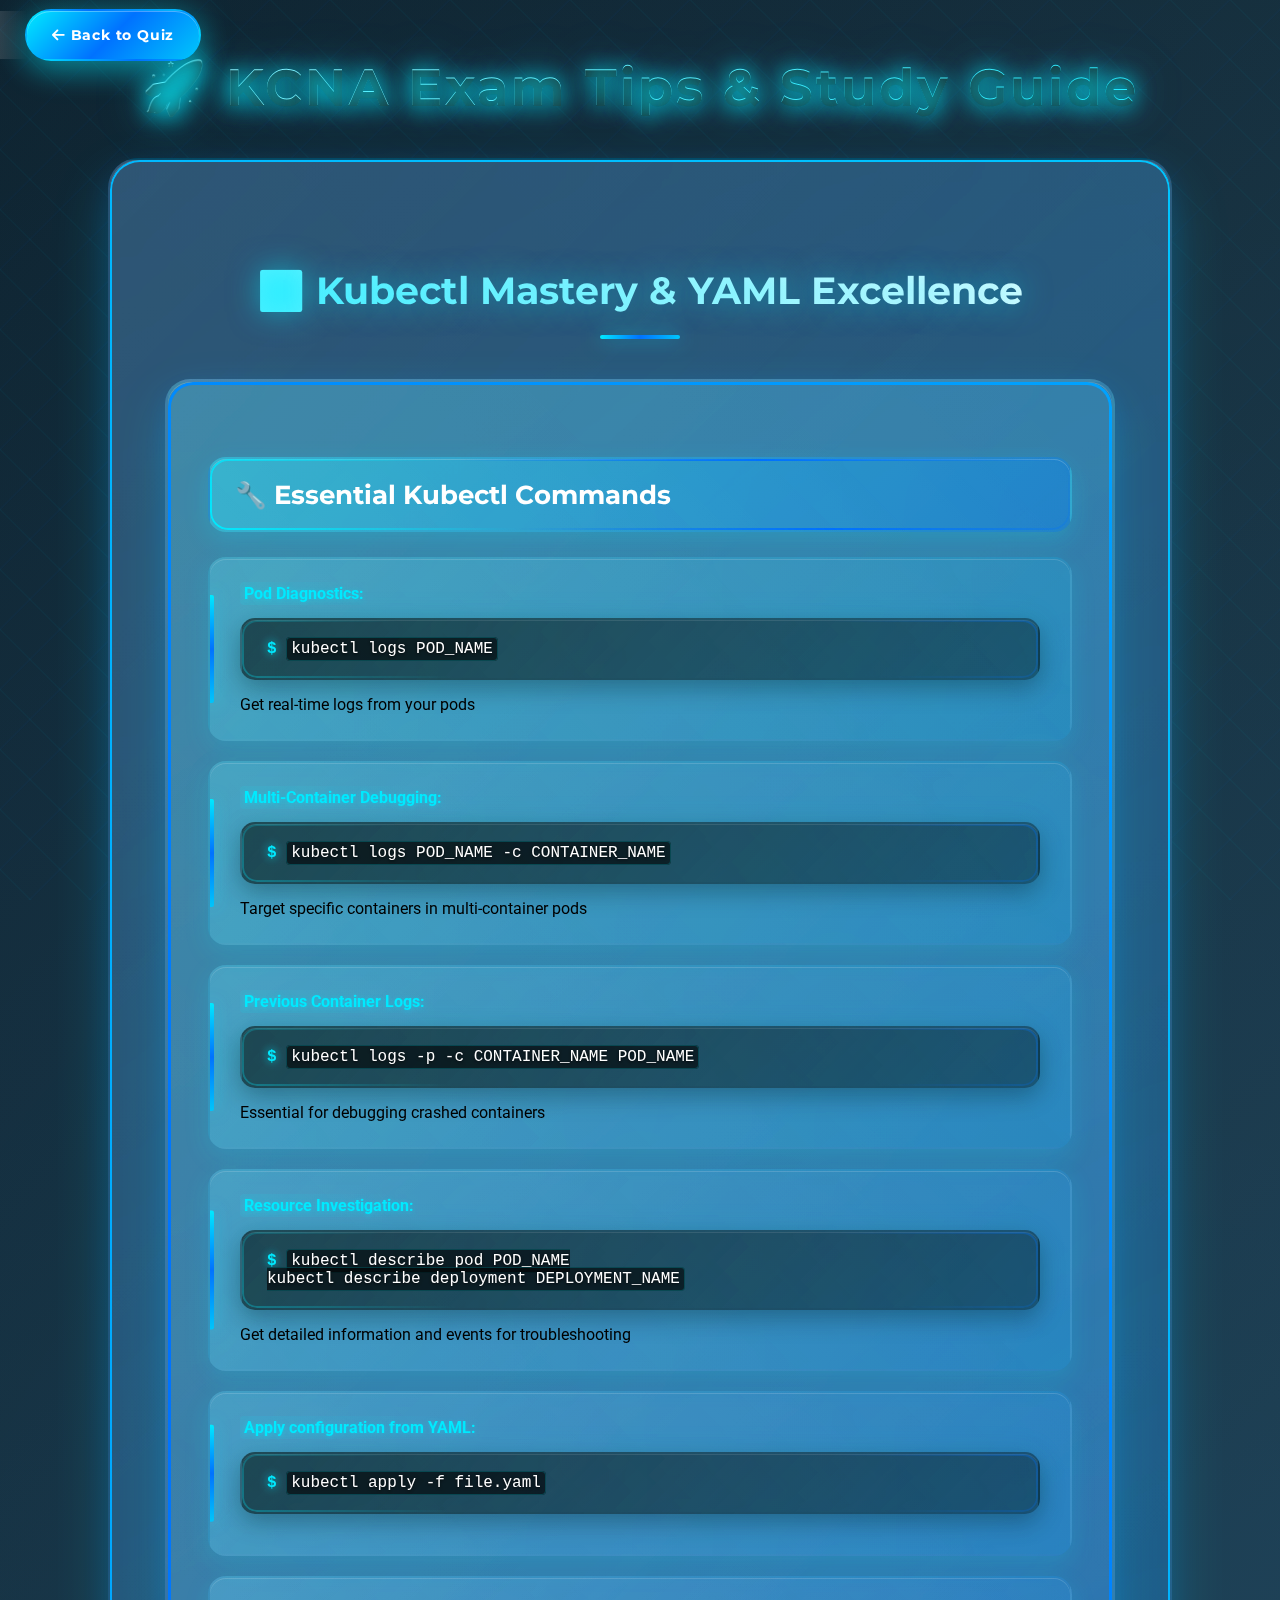
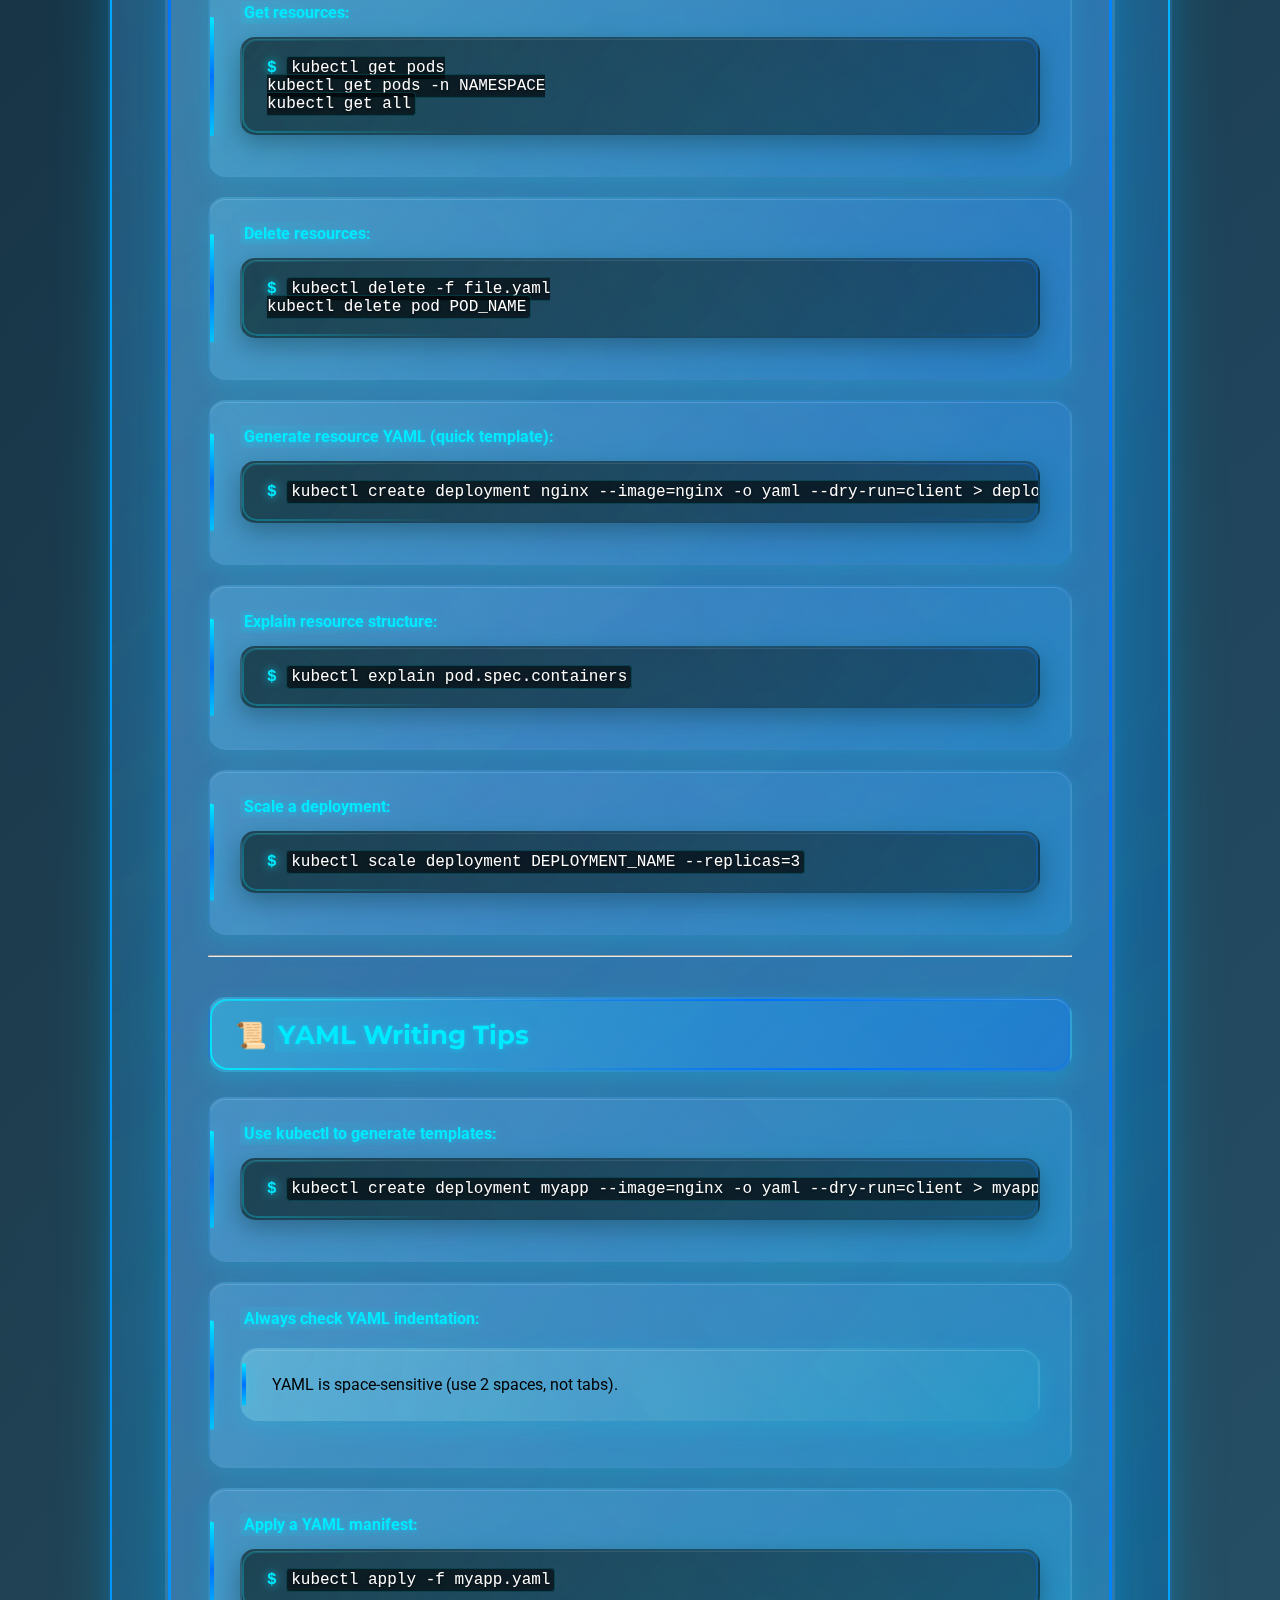
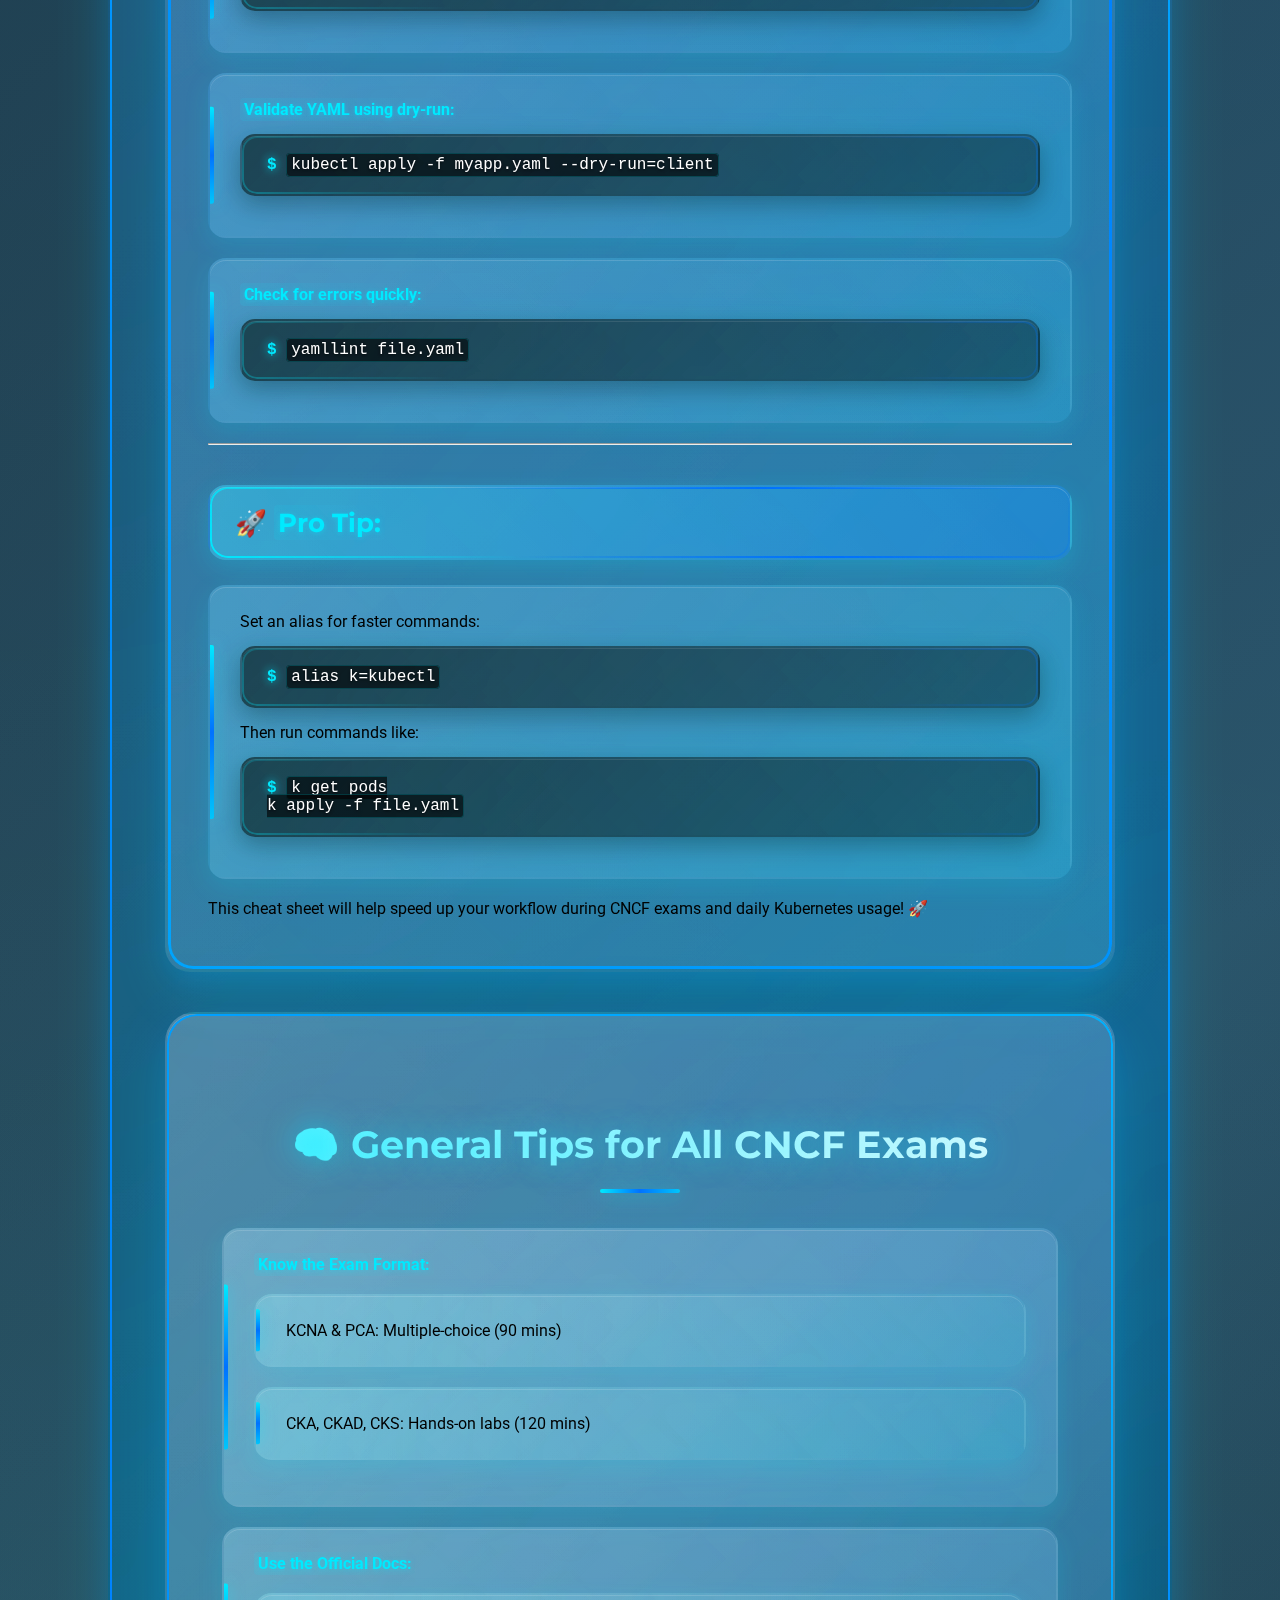
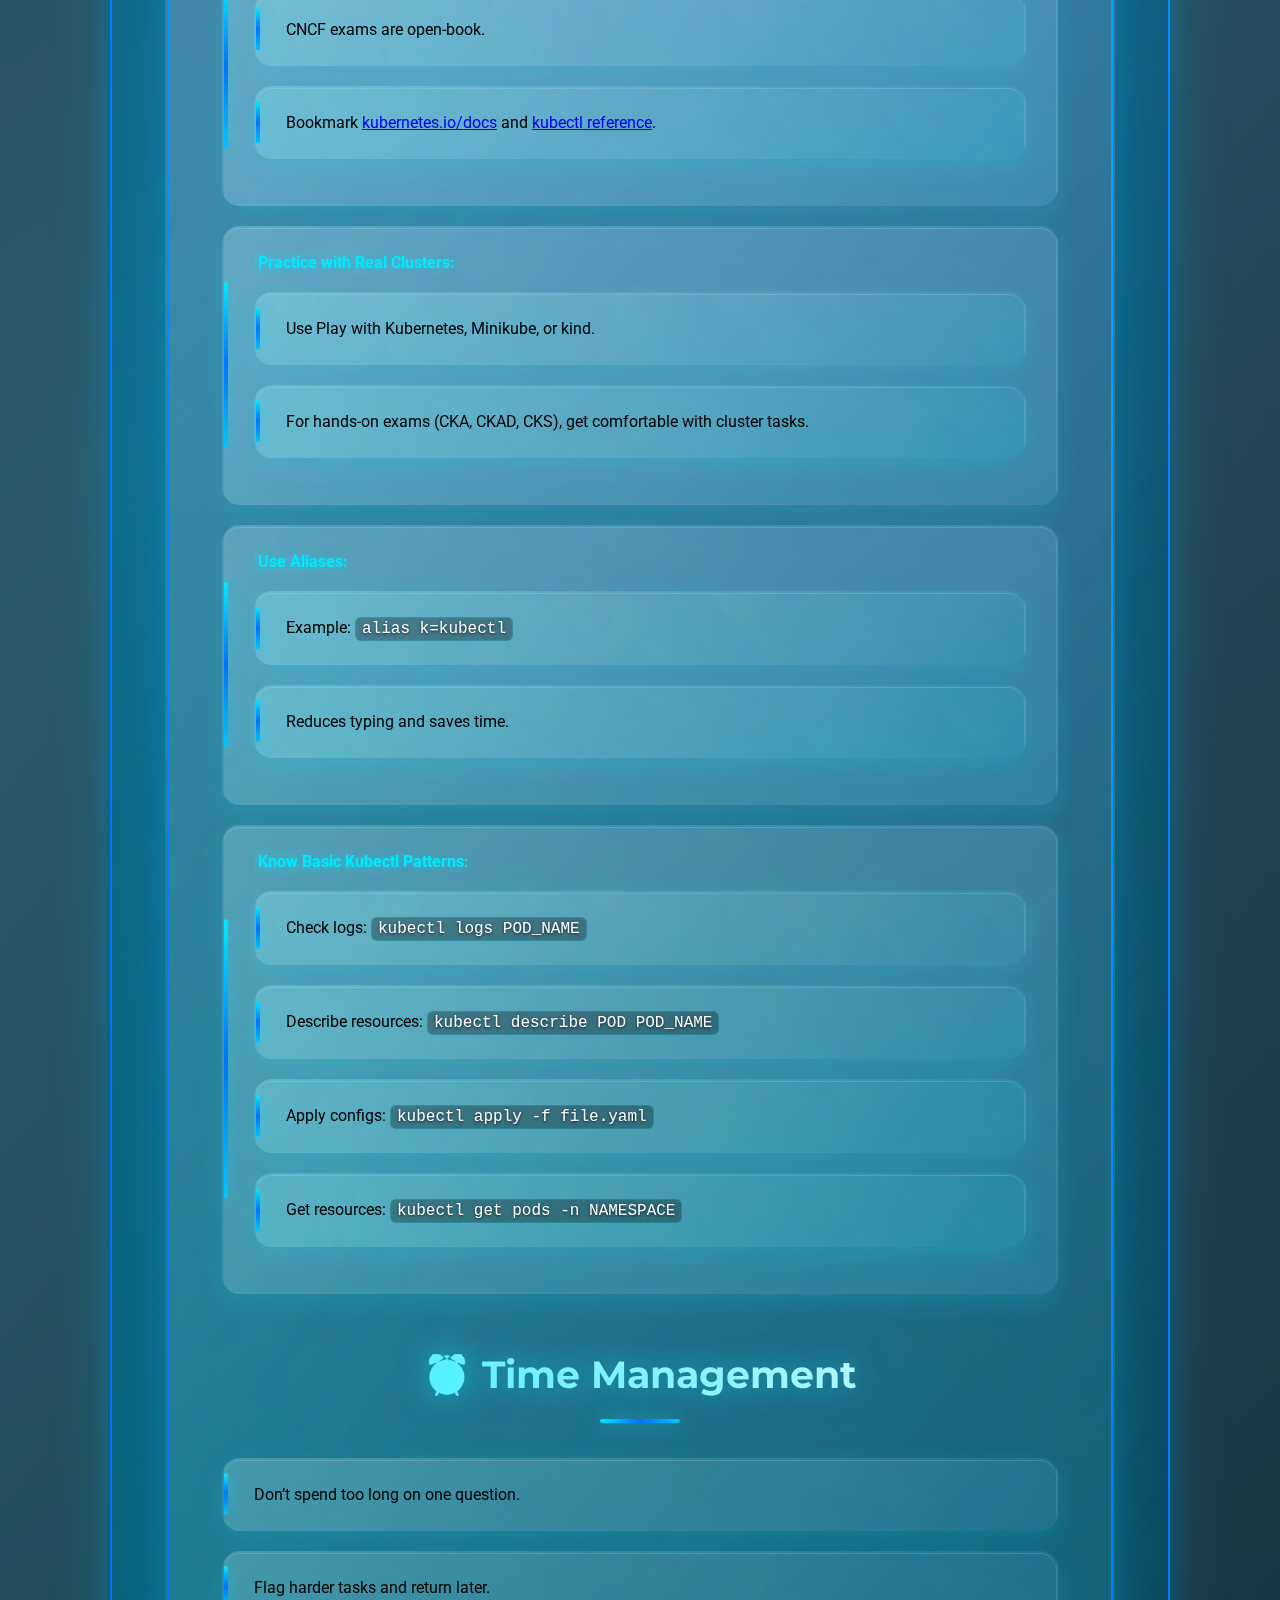
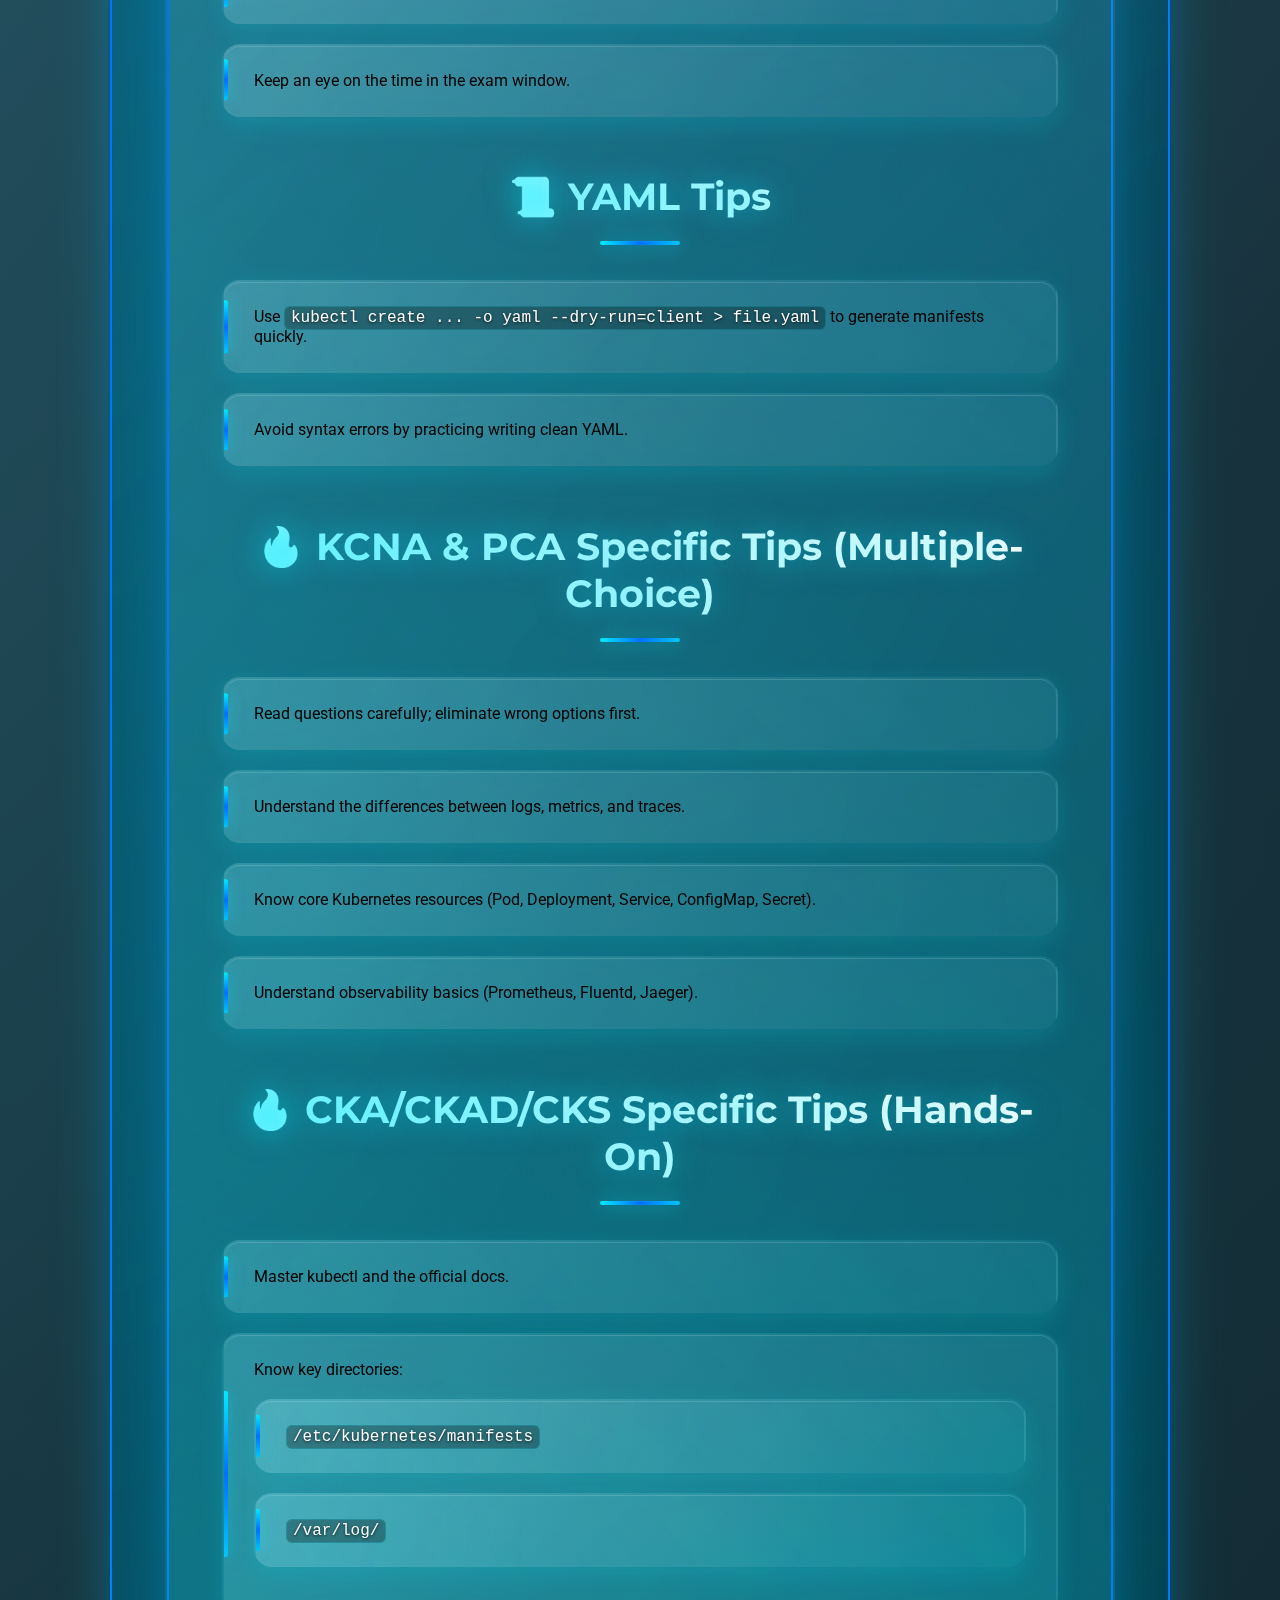
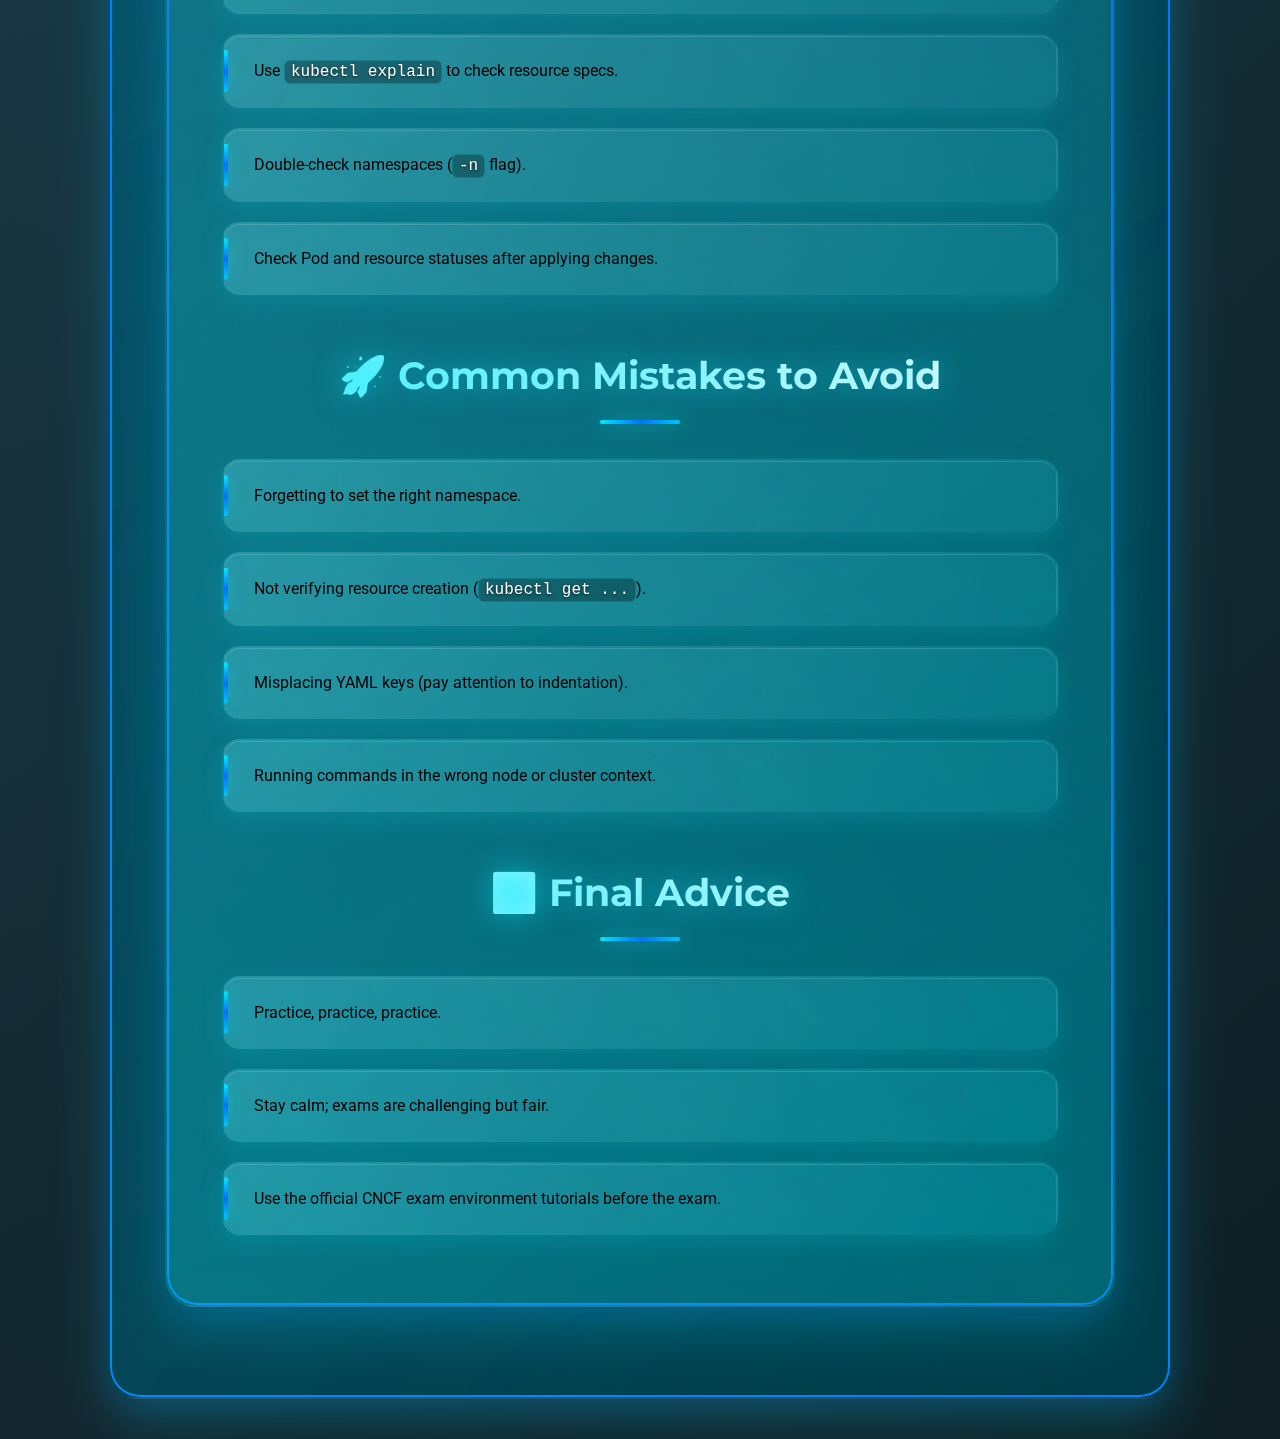
<file: tips.html>
<!DOCTYPE html>
<html lang="en">
<head>
    <meta charset="UTF-8">
    <meta name="viewport" content="width=device-width, initial-scale=1">
    <title>KCNA Exam Tips & Study Guide</title>
    <link rel="stylesheet" href="styles.css">
    <link rel="stylesheet" href="https://cdnjs.cloudflare.com/ajax/libs/font-awesome/6.4.2/css/all.min.css">
    <link href="https://fonts.googleapis.com/css2?family=Montserrat:wght@700&family=Roboto:wght@400;500&display=swap" rel="stylesheet">
    <style>
        /* Enhanced back link with modern design */
        .back-link {
            position: fixed;
            top: 25px;
            left: 25px;
            background: linear-gradient(135deg, #00eaff 0%, #0072ff 50%, #00c6fb 100%);
            color: white !important;
            padding: 15px 25px;
            border-radius: 30px;
            text-decoration: none;
            font-family: 'Montserrat', Arial, sans-serif;
            font-weight: 700;
            font-size: 0.9em;
            letter-spacing: 0.8px;
            z-index: 1000;
            transition: all 0.3s cubic-bezier(0.175, 0.885, 0.32, 1.275);
            border: 2px solid transparent;
            backdrop-filter: blur(20px) saturate(180%);
            box-shadow: 
                0 10px 30px rgba(0, 234, 255, 0.4),
                0 0 40px rgba(0, 234, 255, 0.2),
                inset 0 1px 0 rgba(255, 255, 255, 0.3);
            position: relative;
            overflow: hidden;
        }
        
        .back-link::before {
            content: '';
            position: absolute;
            top: 0;
            left: -100%;
            width: 100%;
            height: 100%;
            background: linear-gradient(90deg, transparent, rgba(255,255,255,0.4), transparent);
            transition: left 0.5s ease;
        }
        
        .back-link:hover::before {
            left: 100%;
        }
        
        .back-link:hover {
            background: linear-gradient(135deg, #0072ff 0%, #00eaff 50%, #00c6fb 100%);
            transform: translateY(-3px) scale(1.05);
            box-shadow: 
                0 15px 40px rgba(0, 234, 255, 0.5),
                0 0 60px rgba(0, 234, 255, 0.3),
                inset 0 1px 0 rgba(255, 255, 255, 0.4);
        }
        
        /* Revolutionary tips block design */
        .tips-block {
            background: 
                linear-gradient(135deg, rgba(255,255,255,0.18) 0%, rgba(255,255,255,0.05) 50%, rgba(0,234,255,0.05) 100%),
                linear-gradient(45deg, rgba(0,234,255,0.1) 0%, transparent 50%, rgba(0,114,255,0.1) 100%);
            margin: 40px auto;
            padding: 50px 55px;
            max-width: 950px;
            border-radius: 30px;
            backdrop-filter: blur(25px) saturate(200%);
            border: 2px solid transparent;
            position: relative;
            overflow: hidden;
            box-shadow: 
                0 25px 60px rgba(0, 234, 255, 0.2),
                0 10px 30px rgba(0, 114, 255, 0.15),
                inset 0 1px 0 rgba(255, 255, 255, 0.2);
        }
        
        .tips-block::before {
            content: '';
            position: absolute;
            top: 0;
            left: 0;
            right: 0;
            bottom: 0;
            border-radius: 30px;
            padding: 2px;
            background: linear-gradient(45deg, 
                #00eaff 0%, 
                #0072ff 25%, 
                #00c6fb 50%, 
                #0072ff 75%, 
                #00eaff 100%);
            background-size: 400% 400%;
            animation: borderShimmer 6s ease-in-out infinite;
            mask: linear-gradient(#fff 0 0) content-box, linear-gradient(#fff 0 0);
            mask-composite: exclude;
            z-index: -1;
        }
        
        @keyframes borderShimmer {
            0%, 100% { background-position: 0% 50%; }
            50% { background-position: 100% 50%; }
        }
        
        /* Stunning header design */
        .tips-block h2 {
            color: #fff;
            font-family: 'Montserrat', Arial, sans-serif;
            font-size: 2.4em;
            margin-bottom: 35px;
            text-align: center;
            background: linear-gradient(45deg, #00eaff, #ffffff, #0072ff, #00c6fb);
            background-size: 400% 400%;
            background-clip: text;
            -webkit-background-clip: text;
            -webkit-text-fill-color: transparent;
            animation: textShimmer 4s ease-in-out infinite;
            text-shadow: 0 0 30px rgba(0, 234, 255, 0.5);
            position: relative;
            padding: 25px 0;
        }
        
        .tips-block h2::after {
            content: '';
            position: absolute;
            bottom: 0;
            left: 50%;
            transform: translateX(-50%);
            width: 80px;
            height: 4px;
            background: linear-gradient(90deg, #00eaff, #0072ff, #00c6fb);
            border-radius: 2px;
            box-shadow: 0 0 20px rgba(0, 234, 255, 0.6);
        }
        
        @keyframes textShimmer {
            0%, 100% { background-position: 0% 50%; }
            50% { background-position: 100% 50%; }
        }
        
        /* Elegant subheader styling */
        .tips-block h3 {
            color: #fff;
            font-family: 'Montserrat', Arial, sans-serif;
            font-size: 1.6em;
            margin: 40px 0 25px 0;
            padding: 20px 25px;
            background: 
                linear-gradient(135deg, rgba(0, 234, 255, 0.25) 0%, rgba(0, 114, 255, 0.25) 100%),
                linear-gradient(45deg, rgba(255, 255, 255, 0.1) 0%, transparent 100%);
            border-radius: 18px;
            border: 2px solid transparent;
            position: relative;
            backdrop-filter: blur(15px);
            box-shadow: 
                0 8px 25px rgba(0, 234, 255, 0.2),
                inset 0 1px 0 rgba(255, 255, 255, 0.2);
            overflow: hidden;
        }
        
        .tips-block h3::before {
            content: '';
            position: absolute;
            top: 0;
            left: 0;
            right: 0;
            bottom: 0;
            border-radius: 18px;
            padding: 2px;
            background: linear-gradient(45deg, #00eaff, transparent, #0072ff, transparent);
            mask: linear-gradient(#fff 0 0) content-box, linear-gradient(#fff 0 0);
            mask-composite: exclude;
            z-index: -1;
        }
        
        .tips-block ul {
            margin: 20px 0;
            padding-left: 0;
        }
        
        /* Revolutionary list item design */
        .tips-block li {
            background: 
                linear-gradient(135deg, rgba(255, 255, 255, 0.1) 0%, rgba(255, 255, 255, 0.05) 50%, rgba(0, 234, 255, 0.05) 100%),
                linear-gradient(45deg, rgba(0, 234, 255, 0.08) 0%, transparent 100%);
            margin: 20px 0;
            padding: 25px 30px;
            border-radius: 18px;
            border: 2px solid transparent;
            transition: all 0.3s cubic-bezier(0.175, 0.885, 0.32, 1.275);
            list-style: none;
            position: relative;
            backdrop-filter: blur(15px);
            box-shadow: 
                0 8px 25px rgba(0, 234, 255, 0.15),
                inset 0 1px 0 rgba(255, 255, 255, 0.15);
            overflow: hidden;
            cursor: pointer;
        }
        
        .tips-block li::before {
            content: '';
            position: absolute;
            top: 0;
            left: 0;
            right: 0;
            bottom: 0;
            border-radius: 18px;
            padding: 2px;
            background: linear-gradient(45deg, 
                transparent 0%, 
                rgba(0, 234, 255, 0.3) 25%, 
                transparent 50%, 
                rgba(0, 114, 255, 0.3) 75%, 
                transparent 100%);
            mask: linear-gradient(#fff 0 0) content-box, linear-gradient(#fff 0 0);
            mask-composite: exclude;
            z-index: -1;
            opacity: 0;
            transition: opacity 0.3s ease;
        }
        
        .tips-block li::after {
            content: '';
            position: absolute;
            left: 0;
            top: 50%;
            transform: translateY(-50%);
            width: 4px;
            height: 60%;
            background: linear-gradient(180deg, #00eaff, #0072ff, #00c6fb);
            border-radius: 0 2px 2px 0;
            box-shadow: 0 0 15px rgba(0, 234, 255, 0.5);
        }
        
        .tips-block li:hover {
            background: 
                linear-gradient(135deg, rgba(0, 234, 255, 0.2) 0%, rgba(0, 114, 255, 0.2) 50%, rgba(0, 198, 251, 0.2) 100%),
                linear-gradient(45deg, rgba(255, 255, 255, 0.15) 0%, transparent 100%);
            transform: translateX(8px) translateY(-2px);
            box-shadow: 
                0 15px 40px rgba(0, 234, 255, 0.25),
                0 5px 15px rgba(0, 114, 255, 0.2),
                inset 0 1px 0 rgba(255, 255, 255, 0.2);
        }
        
        .tips-block li:hover::before {
            opacity: 1;
        }
        
        /* Futuristic code block design */
        pre {
            background: 
                linear-gradient(135deg, rgba(0, 0, 0, 0.6) 0%, rgba(0, 0, 0, 0.4) 100%),
                linear-gradient(45deg, rgba(0, 234, 255, 0.1) 0%, transparent 100%);
            padding: 20px 25px;
            border-radius: 15px;
            margin: 15px 0;
            border: 2px solid transparent;
            overflow-x: auto;
            font-family: 'Courier New', monospace;
            position: relative;
            backdrop-filter: blur(10px);
            box-shadow: 
                0 8px 25px rgba(0, 0, 0, 0.3),
                0 0 30px rgba(0, 234, 255, 0.1),
                inset 0 1px 0 rgba(255, 255, 255, 0.1);
        }
        
        pre::before {
            content: '$ ';
            color: #00eaff;
            font-weight: bold;
            text-shadow: 0 0 10px rgba(0, 234, 255, 0.8);
        }
        
        pre::after {
            content: '';
            position: absolute;
            top: 0;
            left: 0;
            right: 0;
            bottom: 0;
            border-radius: 15px;
            padding: 2px;
            background: linear-gradient(45deg, 
                rgba(0, 234, 255, 0.3) 0%, 
                transparent 25%, 
                transparent 75%, 
                rgba(0, 114, 255, 0.3) 100%);
            mask: linear-gradient(#fff 0 0) content-box, linear-gradient(#fff 0 0);
            mask-composite: exclude;
            z-index: -1;
        }
        
        code {
            color: #fff;
            font-family: 'Courier New', monospace;
            text-shadow: 0 1px 3px rgba(0, 0, 0, 0.7);
            background: rgba(0, 0, 0, 0.3);
            padding: 2px 6px;
            border-radius: 6px;
            border: 1px solid rgba(0, 234, 255, 0.2);
        }
        
        /* Enhanced strong text */
        strong {
            color: #00eaff;
            text-shadow: 0 1px 5px rgba(0, 234, 255, 0.4);
            font-weight: 700;
            background: linear-gradient(45deg, rgba(0, 234, 255, 0.1), transparent);
            padding: 2px 4px;
            border-radius: 4px;
        }
        
        /* Spectacular tip category design */
        .tip-category {
            background: 
                linear-gradient(135deg, rgba(0, 234, 255, 0.15) 0%, rgba(0, 114, 255, 0.15) 50%, rgba(0, 198, 251, 0.15) 100%),
                linear-gradient(45deg, rgba(255, 255, 255, 0.08) 0%, transparent 100%);
            border-radius: 25px;
            padding: 35px 40px;
            margin: 40px 0;
            border: 3px solid transparent;
            position: relative;
            backdrop-filter: blur(20px) saturate(180%);
            box-shadow: 
                0 20px 50px rgba(0, 234, 255, 0.2),
                0 8px 25px rgba(0, 114, 255, 0.15),
                inset 0 1px 0 rgba(255, 255, 255, 0.2);
            overflow: hidden;
        }
        
        .tip-category::before {
            content: '';
            position: absolute;
            top: 0;
            left: 0;
            right: 0;
            bottom: 0;
            border-radius: 25px;
            padding: 3px;
            background: linear-gradient(45deg, 
                #00eaff 0%, 
                #0072ff 25%, 
                #00c6fb 50%, 
                #0072ff 75%, 
                #00eaff 100%);
            background-size: 400% 400%;
            animation: categoryBorderFlow 8s ease-in-out infinite;
            mask: linear-gradient(#fff 0 0) content-box, linear-gradient(#fff 0 0);
            mask-composite: exclude;
            z-index: -1;
        }
        
        @keyframes categoryBorderFlow {
            0%, 100% { background-position: 0% 50%; }
            25% { background-position: 100% 50%; }
            50% { background-position: 100% 100%; }
            75% { background-position: 0% 100%; }
        }
        
        /* Magnificent pro tip design */
        .pro-tip {
            background: 
                linear-gradient(135deg, rgba(255, 215, 0, 0.25) 0%, rgba(255, 165, 0, 0.25) 50%, rgba(255, 140, 0, 0.25) 100%),
                linear-gradient(45deg, rgba(255, 255, 255, 0.1) 0%, transparent 100%);
            border: 3px solid transparent;
            border-radius: 20px;
            padding: 30px;
            margin: 30px 0;
            position: relative;
            backdrop-filter: blur(20px) saturate(180%);
            box-shadow: 
                0 20px 50px rgba(255, 215, 0, 0.2),
                0 8px 25px rgba(255, 165, 0, 0.15),
                inset 0 1px 0 rgba(255, 255, 255, 0.2);
            overflow: hidden;
        }
        
        .pro-tip::before {
            content: '⭐ PRO TIP';
            position: absolute;
            top: -15px;
            left: 30px;
            background: linear-gradient(135deg, #FFD700 0%, #FFA500 50%, #FF8C00 100%);
            color: #000;
            padding: 8px 20px;
            border-radius: 20px;
            font-weight: 800;
            font-size: 0.85em;
            letter-spacing: 1.2px;
            box-shadow: 
                0 8px 25px rgba(255, 215, 0, 0.4),
                inset 0 1px 0 rgba(255, 255, 255, 0.3);
            border: 2px solid rgba(255, 255, 255, 0.2);
        }
        
        .pro-tip::after {
            content: '';
            position: absolute;
            top: 0;
            left: 0;
            right: 0;
            bottom: 0;
            border-radius: 20px;
            padding: 3px;
            background: linear-gradient(45deg, 
                #FFD700 0%, 
                #FFA500 25%, 
                #FF8C00 50%, 
                #FFA500 75%, 
                #FFD700 100%);
            background-size: 400% 400%;
            animation: proTipGlow 6s ease-in-out infinite;
            mask: linear-gradient(#fff 0 0) content-box, linear-gradient(#fff 0 0);
            mask-composite: exclude;
            z-index: -1;
        }
        
        @keyframes proTipGlow {
            0%, 100% { background-position: 0% 50%; }
            50% { background-position: 100% 50%; }
        }
        
        /* Tips page specific overrides for reduced animations */
        body {
            animation: none !important;
        }
        
        /* Reduce motion for better readability */
        @media (prefers-reduced-motion: reduce) {
            *, *::before, *::after {
                animation-duration: 0.01ms !important;
                animation-iteration-count: 1 !important;
                transition-duration: 0.01ms !important;
            }
        }
        
        /* Improved focus states for accessibility */
        .back-link:focus {
            outline: 2px solid #00eaff;
            outline-offset: 2px;
        }
        
        .tips-block li:focus-within {
            background: rgba(0, 234, 255, 0.1);
        }
        
        /* Better contrast for code blocks */
        pre code {
            background: rgba(0, 0, 0, 0.6);
            padding: 2px 4px;
            border-radius: 4px;
        }
        
        /* Enhanced responsive design */
        @media (max-width: 768px) {
            .tips-block {
                margin: 100px 15px 30px 15px;
                padding: 30px 25px;
                border-radius: 20px;
            }
            
            .back-link {
                top: 15px;
                left: 15px;
                padding: 12px 18px;
                font-size: 0.8em;
                border-radius: 25px;
            }
            
            h1 {
                font-size: 2.2em;
                margin-top: 80px;
                letter-spacing: 1px;
            }
            
            .tips-block h2 {
                font-size: 2em;
                margin-bottom: 25px;
            }
            
            .tips-block h3 {
                font-size: 1.4em;
                padding: 18px 20px;
                margin: 30px 0 20px 0;
            }
            
            .tips-block li {
                padding: 20px 25px;
                margin: 15px 0;
            }
            
            .tip-category {
                padding: 25px 20px;
                margin: 30px 0;
                border-radius: 20px;
            }
            
            .pro-tip {
                padding: 25px 20px;
                margin: 25px 0;
                border-radius: 15px;
            }
            
            pre {
                padding: 15px 18px;
                border-radius: 12px;
            }
        }
        
        @media (max-width: 480px) {
            .tips-block {
                margin: 90px 10px 20px 10px;
                padding: 25px 20px;
            }
            
            .tips-block h2 {
                font-size: 1.8em;
            }
            
            .tips-block h3 {
                font-size: 1.2em;
                padding: 15px 18px;
            }
            
            .tips-block li {
                padding: 18px 20px;
            }
        }
    </style>
</head>
<body>
    <a class="back-link" href="index.html">
        <i class="fas fa-arrow-left"></i> Back to Quiz
    </a>
    
    <h1>🚀 KCNA Exam Tips & Study Guide</h1>
<div class="tips-block">
    <h2>✅ Kubectl Mastery & YAML Excellence</h2>

    <div class="tip-category">
        <h3>🔧 Essential Kubectl Commands</h3>
        <ul>
            <li><strong>Pod Diagnostics:</strong>
                <pre><code>kubectl logs POD_NAME</code></pre>
                Get real-time logs from your pods
            </li>
            <li><strong>Multi-Container Debugging:</strong>
                <pre><code>kubectl logs POD_NAME -c CONTAINER_NAME</code></pre>
                Target specific containers in multi-container pods
            </li>
            <li><strong>Previous Container Logs:</strong>
                <pre><code>kubectl logs -p -c CONTAINER_NAME POD_NAME</code></pre>
                Essential for debugging crashed containers
            </li>
            <li><strong>Resource Investigation:</strong>
                <pre><code>kubectl describe pod POD_NAME
kubectl describe deployment DEPLOYMENT_NAME</code></pre>
                Get detailed information and events for troubleshooting
            </li>
        </li>
        <li><strong>Apply configuration from YAML:</strong>
            <pre><code>kubectl apply -f file.yaml</code></pre>
        </li>
        <li><strong>Get resources:</strong>
            <pre><code>kubectl get pods
kubectl get pods -n NAMESPACE
kubectl get all</code></pre>
        </li>
        <li><strong>Delete resources:</strong>
            <pre><code>kubectl delete -f file.yaml
kubectl delete pod POD_NAME</code></pre>
        </li>
        <li><strong>Generate resource YAML (quick template):</strong>
            <pre><code>kubectl create deployment nginx --image=nginx -o yaml --dry-run=client &gt; deployment.yaml</code></pre>
        </li>
        <li><strong>Explain resource structure:</strong>
            <pre><code>kubectl explain pod.spec.containers</code></pre>
        </li>
        <li><strong>Scale a deployment:</strong>
            <pre><code>kubectl scale deployment DEPLOYMENT_NAME --replicas=3</code></pre>
        </li>
    </ul>
    <hr>
    <h3>📜 <strong>YAML Writing Tips</strong></h3>
    <ul>
        <li><strong>Use kubectl to generate templates:</strong>
            <pre><code>kubectl create deployment myapp --image=nginx -o yaml --dry-run=client &gt; myapp.yaml</code></pre>
        </li>
        <li><strong>Always check YAML indentation:</strong>
            <ul>
                <li>YAML is space-sensitive (use 2 spaces, not tabs).</li>
            </ul>
        </li>
        <li><strong>Apply a YAML manifest:</strong>
            <pre><code>kubectl apply -f myapp.yaml</code></pre>
        </li>
        <li><strong>Validate YAML using dry-run:</strong>
            <pre><code>kubectl apply -f myapp.yaml --dry-run=client</code></pre>
        </li>
        <li><strong>Check for errors quickly:</strong>
            <pre><code>yamllint file.yaml</code></pre>
        </li>
    </ul>
    <hr>
    <h3>🚀 <strong>Pro Tip:</strong></h3>
    <ul>
        <li>Set an alias for faster commands:
            <pre><code>alias k=kubectl</code></pre>
            Then run commands like:
            <pre><code>k get pods
k apply -f file.yaml</code></pre>
        </li>
    </ul>
    <p>This cheat sheet will help speed up your workflow during CNCF exams and daily Kubernetes usage! 🚀</p>
</div>
    <div class="tips-block">
        <h2>🧠 General Tips for All CNCF Exams</h2>
        <ul>
            <li><strong>Know the Exam Format:</strong>
                <ul>
                    <li>KCNA & PCA: Multiple-choice (90 mins)</li>
                    <li>CKA, CKAD, CKS: Hands-on labs (120 mins)</li>
                </ul>
            </li>
            <li><strong>Use the Official Docs:</strong>
                <ul>
                    <li>CNCF exams are open-book.</li>
                    <li>Bookmark <a href="https://kubernetes.io/docs" target="_blank">kubernetes.io/docs</a> and <a href="https://kubernetes.io/docs/reference/kubectl/" target="_blank">kubectl reference</a>.</li>
                </ul>
            </li>
            <li><strong>Practice with Real Clusters:</strong>
                <ul>
                    <li>Use Play with Kubernetes, Minikube, or kind.</li>
                    <li>For hands-on exams (CKA, CKAD, CKS), get comfortable with cluster tasks.</li>
                </ul>
            </li>
            <li><strong>Use Aliases:</strong>
                <ul>
                    <li>Example: <code>alias k=kubectl</code></li>
                    <li>Reduces typing and saves time.</li>
                </ul>
            </li>
            <li><strong>Know Basic Kubectl Patterns:</strong>
                <ul>
                    <li>Check logs: <code>kubectl logs POD_NAME</code></li>
                    <li>Describe resources: <code>kubectl describe POD POD_NAME</code></li>
                    <li>Apply configs: <code>kubectl apply -f file.yaml</code></li>
                    <li>Get resources: <code>kubectl get pods -n NAMESPACE</code></li>
                </ul>
            </li>
        </ul>
        <h2>⏰ Time Management</h2>
        <ul>
            <li>Don’t spend too long on one question.</li>
            <li>Flag harder tasks and return later.</li>
            <li>Keep an eye on the time in the exam window.</li>
        </ul>
        <h2>📜 YAML Tips</h2>
        <ul>
            <li>Use <code>kubectl create ... -o yaml --dry-run=client > file.yaml</code> to generate manifests quickly.</li>
            <li>Avoid syntax errors by practicing writing clean YAML.</li>
        </ul>
        <h2>🔥 KCNA & PCA Specific Tips (Multiple-Choice)</h2>
        <ul>
            <li>Read questions carefully; eliminate wrong options first.</li>
            <li>Understand the differences between logs, metrics, and traces.</li>
            <li>Know core Kubernetes resources (Pod, Deployment, Service, ConfigMap, Secret).</li>
            <li>Understand observability basics (Prometheus, Fluentd, Jaeger).</li>
        </ul>
        <h2>🔥 CKA/CKAD/CKS Specific Tips (Hands-On)</h2>
        <ul>
            <li>Master kubectl and the official docs.</li>
            <li>Know key directories:
                <ul>
                    <li><code>/etc/kubernetes/manifests</code></li>
                    <li><code>/var/log/</code></li>
                </ul>
            </li>
            <li>Use <code>kubectl explain</code> to check resource specs.</li>
            <li>Double-check namespaces (<code>-n</code> flag).</li>
            <li>Check Pod and resource statuses after applying changes.</li>
        </ul>
        <h2>🚀 Common Mistakes to Avoid</h2>
        <ul>
            <li>Forgetting to set the right namespace.</li>
            <li>Not verifying resource creation (<code>kubectl get ...</code>).</li>
            <li>Misplacing YAML keys (pay attention to indentation).</li>
            <li>Running commands in the wrong node or cluster context.</li>
        </ul>
        <h2>✅ Final Advice</h2>
        <ul>
            <li>Practice, practice, practice.</li>
            <li>Stay calm; exams are challenging but fair.</li>
            <li>Use the official CNCF exam environment tutorials before the exam.</li>
        </ul>
    </div>
    
    <script>
// Enhanced interactive tooltip system
function addTooltips() {
    const commands = document.querySelectorAll('pre code');
    commands.forEach(code => {
        code.style.cursor = 'pointer';
        code.title = 'Click to copy command';
        
        code.addEventListener('click', function() {
            navigator.clipboard.writeText(this.textContent.replace('$ ', '')).then(() => {
                // Enhanced notification with modern styling
                const notification = document.createElement('div');
                notification.innerHTML = '✅ Command copied! <span style="opacity: 0.8;">📋</span>';
                notification.style.cssText = `
                    position: fixed;
                    top: 30px;
                    right: 30px;
                    background: linear-gradient(135deg, rgba(0, 234, 255, 0.95) 0%, rgba(0, 114, 255, 0.95) 100%);
                    color: white;
                    padding: 15px 25px;
                    border-radius: 15px;
                    z-index: 10000;
                    font-weight: 600;
                    font-family: 'Montserrat', Arial, sans-serif;
                    font-size: 0.9em;
                    letter-spacing: 0.5px;
                    backdrop-filter: blur(15px);
                    box-shadow: 
                        0 10px 30px rgba(0, 234, 255, 0.4),
                        inset 0 1px 0 rgba(255, 255, 255, 0.3);
                    border: 2px solid rgba(255, 255, 255, 0.2);
                    transform: translateY(-20px);
                    opacity: 0;
                    transition: all 0.3s cubic-bezier(0.175, 0.885, 0.32, 1.275);
                `;
                document.body.appendChild(notification);
                
                // Animate in
                setTimeout(() => {
                    notification.style.transform = 'translateY(0)';
                    notification.style.opacity = '1';
                }, 10);
                
                // Animate out and remove
                setTimeout(() => {
                    notification.style.transform = 'translateY(-20px)';
                    notification.style.opacity = '0';
                    setTimeout(() => notification.remove(), 300);
                }, 2200);
            });
        });
    });
}

// Enhanced section highlighting with modern effects
function addSectionHighlighting() {
    const sections = document.querySelectorAll('.tip-category');
    
    const observer = new IntersectionObserver((entries) => {
        entries.forEach(entry => {
            if (entry.isIntersecting) {
                entry.target.style.transform = 'scale(1.02)';
                entry.target.style.filter = 'brightness(1.1)';
                entry.target.querySelector('::before')?.style?.setProperty('animation-play-state', 'running');
            } else {
                entry.target.style.transform = 'scale(1)';
                entry.target.style.filter = 'brightness(1)';
            }
        });
    }, { threshold: 0.3 });
    
    sections.forEach(section => observer.observe(section));
}

// Add keyboard shortcuts for navigation
function addNavigationShortcuts() {
    document.addEventListener('keydown', (e) => {
        if (e.key === 'Escape') {
            window.location.href = 'index.html';
        }
        
        if (e.key === 'Home') {
            e.preventDefault();
            window.scrollTo({ top: 0, behavior: 'smooth' });
        }
        
        if (e.key === 'End') {
            e.preventDefault();
            window.scrollTo({ top: document.body.scrollHeight, behavior: 'smooth' });
        }
    });
}

// Add interactive hover effects for list items
function addInteractiveEffects() {
    const listItems = document.querySelectorAll('.tips-block li');
    
    listItems.forEach(item => {
        item.addEventListener('mouseenter', function() {
            this.style.transform = 'translateX(8px) translateY(-2px) scale(1.02)';
        });
        
        item.addEventListener('mouseleave', function() {
            this.style.transform = 'translateX(0) translateY(0) scale(1)';
        });
    });
}

// Initialize all enhanced features
document.addEventListener('DOMContentLoaded', function() {
    addTooltips();
    addSectionHighlighting();
    addNavigationShortcuts();
    addInteractiveEffects();
});
    </script>
</body>
</html>
</file>
<file: styles.css>
@import url('https://fonts.googleapis.com/css2?family=Montserrat:wght@700&family=Roboto:wght@400;500&display=swap');
.fancy-btn {
    background: linear-gradient(135deg, #00eaff 0%, #0072ff 50%, #00c6fb 100%);
    color: #fff;
    border: none;
    border-radius: 32px;
    padding: 16px 40px;
    font-size: 1.15em;
    font-family: 'Montserrat', Arial, sans-serif;
    font-weight: 700;
    cursor: pointer;
    transition: all 0.3s cubic-bezier(0.175, 0.885, 0.32, 1.275);
    outline: none;
    margin: 0 auto;
    display: block;
    letter-spacing: 0.5px;
    position: relative;
    overflow: hidden;
    background-size: 200% 200%;
    animation: gradientMove 3s ease infinite;
}

.fancy-btn::before {
    content: '';
    position: absolute;
    top: 0;
    left: -100%;
    width: 100%;
    height: 100%;
    background: linear-gradient(90deg, transparent, rgba(255,255,255,0.3), transparent);
    transition: left 0.5s;
}

.fancy-btn:hover::before {
    left: 100%;
}

.fancy-btn:hover, .fancy-btn:focus {
    background: linear-gradient(135deg, #0072ff 0%, #00eaff 50%, #00c6fb 100%);
    transform: translateY(-4px) scale(1.05);
    box-shadow: 
        0 15px 35px rgba(0, 234, 255, 0.4),
        0 5px 15px rgba(0, 114, 255, 0.3),
        inset 0 1px 0 rgba(255, 255, 255, 0.3);
}

.fancy-btn:active {
    transform: translateY(-2px) scale(1.02);
}
body {
    font-family: 'Roboto', Arial, sans-serif;
    background: 
        radial-gradient(circle at 20% 80%, rgba(0, 234, 255, 0.1) 0%, transparent 50%),
        radial-gradient(circle at 80% 20%, rgba(0, 114, 255, 0.1) 0%, transparent 50%),
        linear-gradient(135deg, #0f2027 0%, #203a43 25%, #2c5364 50%, #1a252f 75%, #0f1419 100%);
    margin: 0;
    min-height: 100vh;
    padding: 0;
    box-sizing: border-box;
    animation: bgFadeIn 1.2s ease;
    position: relative;
    overflow-x: hidden;
}

body::before {
    content: '';
    position: fixed;
    top: 0;
    left: 0;
    width: 100%;
    height: 100%;
    background: 
        linear-gradient(45deg, transparent 24%, rgba(0, 234, 255, 0.03) 25%, rgba(0, 234, 255, 0.03) 26%, transparent 27%, transparent 74%, rgba(0, 234, 255, 0.03) 75%, rgba(0, 234, 255, 0.03) 76%, transparent 77%),
        linear-gradient(-45deg, transparent 24%, rgba(0, 114, 255, 0.03) 25%, rgba(0, 114, 255, 0.03) 26%, transparent 27%, transparent 74%, rgba(0, 114, 255, 0.03) 75%, rgba(0, 114, 255, 0.03) 76%, transparent 77%);
    background-size: 60px 60px;
    pointer-events: none;
    z-index: -1;
    animation: patternMove 20s linear infinite;
}

@keyframes patternMove {
    0% { transform: translate(0, 0); }
    100% { transform: translate(60px, 60px); }
}
#score-bar {
    position: fixed;
    top: 20px;
    right: 32px;
    left: auto;
    width: auto;
    border-radius: 20px;
    font-size: 0.75em;
    color: #fff;
    font-family: 'Montserrat',Arial,sans-serif;
    z-index: 2000;
    text-align: right;
    display: flex;
    align-items: center;
    gap: 6px;
    min-width: 0;
    background: linear-gradient(135deg, rgba(0, 234, 255, 0.2) 0%, rgba(0, 114, 255, 0.2) 100%);
    backdrop-filter: blur(15px) saturate(180%);
    border: 1px solid rgba(0, 234, 255, 0.3);
    padding: 8px 16px;
    box-shadow: 
        0 8px 25px rgba(0, 234, 255, 0.2),
        inset 0 1px 0 rgba(255, 255, 255, 0.2);
    animation: slideInRight 0.8s ease-out;
}

@keyframes slideInRight {
    from { 
        transform: translateX(100px);
        opacity: 0;
    }
    to { 
        transform: translateX(0);
        opacity: 1;
    }
}
.score-bar-spacer {
    height: 48px;
}
@keyframes bgFadeIn {
    from { opacity: 0; }
    to { opacity: 1; }
}
h1 {
    text-align: center;
    color: #fff;
    font-family: 'Montserrat', Arial, sans-serif;
    font-size: 3.2em;
    letter-spacing: 3px;
    margin-top: 36px;
    margin-bottom: 12px;
    text-shadow: 
        0 0 20px #00eaff80,
        0 0 40px #00eaff60,
        0 0 60px #00eaff40,
        0 4px 24px #00eaff80, 
        0 1px 0 #222;
    animation: fadeInDown 1s, textGlow 3s ease-in-out infinite alternate;
    position: relative;
    background: linear-gradient(45deg, #fff, #00eaff, #0072ff, #fff);
    background-size: 400% 400%;
    background-clip: text;
    -webkit-background-clip: text;
    -webkit-text-fill-color: transparent;
    animation: fadeInDown 1s, gradientShift 4s ease-in-out infinite;
}

@keyframes gradientShift {
    0% { background-position: 0% 50%; }
    50% { background-position: 100% 50%; }
    100% { background-position: 0% 50%; }
}

@keyframes textGlow {
    0% { text-shadow: 0 0 20px #00eaff80, 0 0 40px #00eaff60, 0 0 60px #00eaff40, 0 4px 24px #00eaff80, 0 1px 0 #222; }
    100% { text-shadow: 0 0 30px #00eaff, 0 0 50px #00eaff80, 0 0 80px #00eaff60, 0 4px 24px #00eaff, 0 1px 0 #222; }
}
@keyframes fadeInDown {
    from { opacity: 0; transform: translateY(-10px);}
    to { opacity: 1; transform: translateY(0);}
}
.question-block {
    background: 
        linear-gradient(135deg, rgba(255,255,255,0.15) 0%, rgba(255,255,255,0.05) 100%),
        linear-gradient(45deg, rgba(0,234,255,0.1) 0%, rgba(0,114,255,0.1) 100%);
    margin: 32px auto;
    padding: 32px 36px;
    max-width: 820px;
    border-radius: 24px;
    backdrop-filter: blur(15px) saturate(180%);
    border: 2px solid transparent;
    background-clip: padding-box;
    position: relative;
    transition: all 0.4s cubic-bezier(0.175, 0.885, 0.32, 1.275);
    animation: fadeInUp 1.2s, floatAnimation 6s ease-in-out infinite;
    overflow: hidden;
}

.question-block::before {
    content: '';
    position: absolute;
    top: 0;
    left: 0;
    right: 0;
    bottom: 0;
    border-radius: 24px;
    padding: 2px;
    background: linear-gradient(45deg, #00eaff, #0072ff, #00eaff, #0072ff);
    background-size: 400% 400%;
    mask: linear-gradient(#fff 0 0) content-box, linear-gradient(#fff 0 0);
    mask-composite: exclude;
    z-index: -1;
}

.question-block::after {
    content: '';
    position: absolute;
    top: 50%;
    left: 50%;
    width: 200%;
    height: 200%;
    background: radial-gradient(circle, rgba(0,234,255,0.1) 0%, transparent 70%);
    transform: translate(-50%, -50%) scale(0);
    border-radius: 50%;
    transition: transform 0.6s ease;
    z-index: -1;
}

.question-block:hover {
    transform: translateY(-8px) scale(1.02);
    backdrop-filter: blur(20px) saturate(200%);
}

.question-block:hover::after {
    transform: translate(-50%, -50%) scale(1);
}

@keyframes borderGlow {
    0%, 100% { background-position: 0% 50%; }
    50% { background-position: 100% 50%; }
}

@keyframes floatAnimation {
    0%, 100% { transform: translateY(0px); }
    50% { transform: translateY(-5px); }
}
@keyframes fadeInUp {
    from { opacity: 0; transform: translateY(40px);}
    to { opacity: 1; transform: translateY(0);}
}
.question-title {
    font-family: 'Montserrat', Arial, sans-serif;
    font-weight: 700;
    margin-bottom: 18px;
    font-size: 1.3em;
    color: #00eaff;
    text-shadow: 0 2px 8px #00eaff40;
}
.options-list {
    margin: 0 0 0 20px;
    padding: 0;
    color: #fff;
    font-size: 1.08em;
}
.options-list li {
    margin-bottom: 12px;
    padding: 12px 18px;
    border-radius: 12px;
    background: rgba(255, 255, 255, 0.05);
    border: 1px solid rgba(0, 234, 255, 0.2);
    transition: all 0.3s cubic-bezier(0.175, 0.885, 0.32, 1.275);
    cursor: pointer;
    position: relative;
    overflow: hidden;
}

.options-list li::before {
    content: '';
    position: absolute;
    top: 0;
    left: -100%;
    width: 100%;
    height: 100%;
    background: linear-gradient(90deg, transparent, rgba(0, 234, 255, 0.1), transparent);
    transition: left 0.5s ease;
}

.options-list li:hover::before {
    left: 100%;
}

.options-list li.selected {
    background: linear-gradient(135deg, rgba(0, 234, 255, 0.3) 0%, rgba(0, 114, 255, 0.3) 100%);
    color: #fff;
    border: 2px solid #00eaff;
    font-weight: 600;
    transform: translateX(10px) scale(1.02);
    box-shadow: 
        0 8px 25px rgba(0, 234, 255, 0.3),
        inset 0 1px 0 rgba(255, 255, 255, 0.2);
}

.options-list li:hover {
    color: #00eaff;
    background: rgba(0, 234, 255, 0.1);
    border-color: #00eaff;
    transform: translateX(5px) scale(1.01);
    box-shadow: 0 5px 15px rgba(0, 234, 255, 0.2);
}
input[type="file"] {
    display: block;
    margin: 0 auto 24px;
    background: #fff;
    border-radius: 8px;
    padding: 8px 16px;
    border: 1px solid #00eaff80;
}
#table-container {
    animation: fadeInUp 1.2s;
}
.tips-link-btn {
    display: inline-block;
    color: #fff !important;
    font-family: 'Montserrat', Arial, sans-serif;
    font-weight: 700;
    font-size: 0.85em;
    padding: 12px 18px;
    border-radius: 8px;
    text-decoration: none;
    letter-spacing: 0.5px;
    position: relative;
    transition: all 0.3s cubic-bezier(0.175, 0.885, 0.32, 1.275);
    margin-bottom: 0;
    background: rgba(0, 234, 255, 0.1);
    border: 1px solid rgba(0, 234, 255, 0.3);
    overflow: hidden;
}

.tips-link-btn::before {
    content: '';
    position: absolute;
    top: 0;
    left: -100%;
    width: 100%;
    height: 100%;
    background: linear-gradient(90deg, transparent, rgba(255,255,255,0.2), transparent);
    transition: left 0.4s ease;
}

.tips-link-btn:hover::before {
    left: 100%;
}

.tips-link-btn:hover {
    background: linear-gradient(135deg, #0072ff 0%, #00eaff 100%);
    transform: translateY(-2px) scale(1.05);
    box-shadow: 
        0 10px 25px rgba(0, 234, 255, 0.4),
        inset 0 1px 0 rgba(255, 255, 255, 0.3);
}

/* Enhanced timer styling */
.timer-fancy {
    display: flex;
    align-items: center;
    justify-content: center;
    gap: 6px;
    margin: 0;
    padding: 12px 16px;
    border-radius: 8px;
    font-family: 'Montserrat', Arial, sans-serif;
    font-size: 0.9em;
    font-weight: 700;
    letter-spacing: 0.5px;
    color: #fff;
    text-shadow: none;
    animation: none;
    position: relative;
    background: linear-gradient(135deg, rgba(0, 234, 255, 0.2) 0%, rgba(0, 114, 255, 0.2) 100%);
    border: 1px solid rgba(0, 234, 255, 0.3);
    backdrop-filter: blur(10px);
    width: max-content;
    box-shadow: 
        0 5px 15px rgba(0, 234, 255, 0.2),
        inset 0 1px 0 rgba(255, 255, 255, 0.2);
}

.timer-fancy.warning {
    animation: timerPulse 1s ease-in-out infinite;
    background: linear-gradient(135deg, rgba(255, 107, 107, 0.3) 0%, rgba(255, 0, 0, 0.3) 100%);
    border-color: rgba(255, 107, 107, 0.5);
}

@keyframes timerPulse {
    0%, 100% { transform: scale(1); }
    50% { transform: scale(1.05); }
}

/* Test Selection Container - Redesigned for Better Visual Appeal */
.test-select-container {
    display: grid;
    grid-template-columns: repeat(auto-fit, minmax(280px, 1fr));
    gap: 25px;
    justify-content: center;
    align-items: stretch;
    margin: 50px auto 40px auto;
    padding: 40px 30px;
    max-width: 1000px;
    background: 
        linear-gradient(135deg, rgba(0, 234, 255, 0.08) 0%, rgba(0, 114, 255, 0.08) 100%),
        linear-gradient(45deg, rgba(255, 255, 255, 0.05) 0%, rgba(255, 255, 255, 0.02) 100%);
    border-radius: 25px;
    backdrop-filter: blur(20px) saturate(180%);
    border: 2px solid transparent;
    position: relative;
    animation: fadeInUp 1.2s ease;
    overflow: hidden;
}

.test-select-container::before {
    content: '';
    position: absolute;
    top: 0;
    left: 0;
    right: 0;
    bottom: 0;
    border-radius: 25px;
    padding: 2px;
    background: linear-gradient(45deg, #00eaff, #0072ff, #00c6fb, #00eaff);
    background-size: 400% 400%;
    mask: linear-gradient(#fff 0 0) content-box, linear-gradient(#fff 0 0);
    mask-composite: exclude;
    z-index: -1;
}

.test-select-container::after {
    content: '';
    position: absolute;
    top: -50%;
    left: -50%;
    width: 200%;
    height: 200%;
    background: radial-gradient(circle, rgba(0, 234, 255, 0.1) 0%, transparent 70%);
    z-index: -1;
}

@keyframes containerFloat {
    0%, 100% { transform: translateY(0px); }
    50% { transform: translateY(-8px); }
}

@keyframes rotateGlow {
    0% { transform: rotate(0deg); }
    100% { transform: rotate(360deg); }
}

.test-select-label {
    grid-column: 1 / -1;
    text-align: center;
    font-family: 'Montserrat', Arial, sans-serif;
    font-size: 1.8em;
    color: #fff;
    font-weight: 700;
    margin-bottom: 20px;
    letter-spacing: 2px;
    display: flex;
    align-items: center;
    justify-content: center;
    gap: 15px;
    text-shadow: 
        0 0 20px rgba(0, 234, 255, 0.6),
        0 4px 8px rgba(0, 0, 0, 0.3);
    animation: labelPulse 3s ease-in-out infinite;
}

@keyframes labelPulse {
    0%, 100% { 
        text-shadow: 
            0 0 20px rgba(0, 234, 255, 0.6),
            0 4px 8px rgba(0, 0, 0, 0.3);
    }
    50% { 
        text-shadow: 
            0 0 30px rgba(0, 234, 255, 0.8),
            0 0 40px rgba(0, 234, 255, 0.4),
            0 4px 8px rgba(0, 0, 0, 0.3);
    }
}

.test-select-label i {
    color: #00eaff;
    font-size: 1.2em;
    filter: drop-shadow(0 0 10px rgba(0, 234, 255, 0.8));
    animation: iconBounce 2s ease-in-out infinite;
}

@keyframes iconBounce {
    0%, 100% { transform: translateY(0px) scale(1); }
    50% { transform: translateY(-3px) scale(1.1); }
}

/* Enhanced Test Button Design */
.test-btn {
    background: 
        linear-gradient(135deg, rgba(0, 234, 255, 0.2) 0%, rgba(0, 114, 255, 0.2) 50%, rgba(0, 198, 251, 0.2) 100%),
        linear-gradient(45deg, rgba(255, 255, 255, 0.1) 0%, rgba(255, 255, 255, 0.05) 100%);
    color: #fff;
    font-family: 'Montserrat', Arial, sans-serif;
    font-weight: 700;
    font-size: 1.1em;
    border: none;
    border-radius: 20px;
    padding: 25px 20px;
    cursor: pointer;
    transition: all 0.4s cubic-bezier(0.175, 0.885, 0.32, 1.275);
    outline: none;
    position: relative;
    display: flex;
    flex-direction: column;
    align-items: center;
    justify-content: center;
    gap: 12px;
    overflow: hidden;
    min-height: 140px;
    backdrop-filter: blur(15px) saturate(180%);
    border: 2px solid rgba(0, 234, 255, 0.3);
    box-shadow: 
        0 8px 25px rgba(0, 234, 255, 0.2),
        inset 0 1px 0 rgba(255, 255, 255, 0.2);
    text-align: center;
    letter-spacing: 1px;
}

.test-btn::before {
    content: '';
    position: absolute;
    top: 0;
    left: -100%;
    width: 100%;
    height: 100%;
    background: linear-gradient(90deg, transparent, rgba(255, 255, 255, 0.3), transparent);
    transition: left 0.6s ease;
    z-index: 1;
}

.test-btn:hover::before {
    left: 100%;
}

.test-btn::after {
    content: '';
    position: absolute;
    top: 50%;
    left: 50%;
    width: 0;
    height: 0;
    background: radial-gradient(circle, rgba(0, 234, 255, 0.3) 0%, transparent 70%);
    border-radius: 50%;
    transition: all 0.5s ease;
    transform: translate(-50%, -50%);
    z-index: 0;
}

.test-btn:hover::after {
    width: 200%;
    height: 200%;
}

.test-btn-icon {
    font-size: 2.5em;
    filter: drop-shadow(0 4px 8px rgba(0, 234, 255, 0.6));
    transition: all 0.3s ease;
    z-index: 2;
    position: relative;
}

.test-btn-label {
    font-size: 1.1em;
    font-weight: 700;
    z-index: 2;
    position: relative;
    margin: 0;
}

.test-btn-subtitle {
    font-size: 0.8em;
    opacity: 0.8;
    font-weight: 400;
    margin-top: 5px;
    z-index: 2;
    position: relative;
}

.test-btn:hover, .test-btn:focus {
    transform: translateY(-8px) scale(1.05);
    background: 
        linear-gradient(135deg, rgba(0, 234, 255, 0.4) 0%, rgba(0, 114, 255, 0.4) 50%, rgba(0, 198, 251, 0.4) 100%),
        linear-gradient(45deg, rgba(255, 255, 255, 0.2) 0%, rgba(255, 255, 255, 0.1) 100%);
    border-color: #00eaff;
    box-shadow: 
        0 20px 40px rgba(0, 234, 255, 0.4),
        0 8px 16px rgba(0, 114, 255, 0.3),
        inset 0 1px 0 rgba(255, 255, 255, 0.4);
}

.test-btn:hover .test-btn-icon {
    transform: scale(1.2) rotateY(180deg);
    filter: drop-shadow(0 6px 12px rgba(0, 234, 255, 0.8));
}

.test-btn:hover .test-btn-label {
    color: #ffffff;
    text-shadow: 0 2px 8px rgba(0, 0, 0, 0.5);
    font-weight: 700;
}

.test-btn:hover .test-btn-subtitle {
    color: rgba(255, 255, 255, 0.9);
    text-shadow: 0 1px 4px rgba(0, 0, 0, 0.3);
}

/* Add a special glow effect for the test buttons */
.test-btn.pulse {
    animation: testBtnPulse 2s ease-in-out infinite;
}

@keyframes testBtnPulse {
    0%, 100% { 
        box-shadow: 
            0 8px 25px rgba(0, 234, 255, 0.2),
            inset 0 1px 0 rgba(255, 255, 255, 0.2);
    }
    50% { 
        box-shadow: 
            0 8px 25px rgba(0, 234, 255, 0.4),
            0 0 30px rgba(0, 234, 255, 0.3),
            inset 0 1px 0 rgba(255, 255, 255, 0.2);
    }
}

/* Enhanced mobile responsiveness */
@media (max-width: 768px) {
    .test-select-container {
        grid-template-columns: 1fr;
        gap: 20px;
        margin: 30px 15px 25px 15px;
        padding: 25px 20px;
    }
    
    .test-select-label {
        font-size: 1.4em;
        letter-spacing: 1px;
        margin-bottom: 15px;
    }
    
    .test-btn {
        min-height: 120px;
        padding: 20px 15px;
    }
    
    .test-btn-icon {
        font-size: 2em;
    }
    
    .test-btn-label {
        font-size: 1em;
    }
    
    h1 {
        font-size: 2.2em;
        letter-spacing: 1px;
        margin-top: 20px;
    }
    
    .question-block {
        margin: 20px 10px;
        padding: 20px;
        border-radius: 15px;
    }
    
    .options-list li {
        padding: 10px 15px;
        margin-bottom: 8px;
    }
    
    #score-bar {
        top: 10px;
        right: 15px;
        padding: 6px 12px;
    }
}

@media (max-width: 480px) {
    .test-select-container {
        gap: 15px;
        padding: 20px 15px;
        margin: 20px 10px;
    }
    
    .test-select-label {
        font-size: 1.2em;
        gap: 10px;
    }
    
    .test-btn {
        min-height: 100px;
        padding: 15px 10px;
    }
    
    .test-btn-icon {
        font-size: 1.8em;
    }
    
    .test-btn-label {
        font-size: 0.95em;
    }
    
    .test-btn-subtitle {
        font-size: 0.75em;
    }
    
    .question-block {
        margin: 15px 5px;
        padding: 15px;
    }
}

/* Accessibility improvements */
@media (prefers-reduced-motion: reduce) {
    *, ::before, ::after {
        animation-duration: 0.01ms !important;
        animation-iteration-count: 1 !important;
        transition-duration: 0.01ms !important;
    }
}

/* Dark mode support */
@media (prefers-color-scheme: dark) {
    body {
        background: 
            radial-gradient(circle at 20% 80%, rgba(0, 234, 255, 0.15) 0%, transparent 50%),
            radial-gradient(circle at 80% 20%, rgba(0, 114, 255, 0.15) 0%, transparent 50%),
            linear-gradient(135deg, #000510 0%, #0a1420 25%, #1a2332 50%, #0f1419 75%, #000000 100%);
    }
}

/* Print styles */
@media print {
    body::before, .timer-fancy, #score-bar, .test-btn, .fancy-btn {
        display: none !important;
    }
    
    .question-block {
        break-inside: avoid;
        background: white !important;
        color: black !important;
        border: 1px solid #ccc !important;
    }
}

/* Enhanced animations for better UX */
@keyframes selectedPulse {
    0% { transform: scale(1); }
    50% { transform: scale(1.05); }
    100% { transform: scale(1.02); }
}

@keyframes correctAnswer {
    0% { 
        opacity: 0; 
        transform: translateY(20px) scale(0.8); 
    }
    50% { 
        transform: translateY(-5px) scale(1.05); 
    }
    100% { 
        opacity: 1; 
        transform: translateY(0) scale(1); 
    }
}

@keyframes incorrectAnswer {
    0% { 
        opacity: 0; 
        transform: translateX(-20px); 
    }
    25% { 
        transform: translateX(10px); 
    }
    50% { 
        transform: translateX(-5px); 
    }
    75% { 
        transform: translateX(5px); 
    }
    100% { 
        opacity: 1; 
        transform: translateX(0); 
    }
}

@keyframes resultReveal {
    0% { 
        opacity: 0; 
        transform: scale(0.8) rotateY(180deg); 
    }
    50% { 
        transform: scale(1.1) rotateY(90deg); 
    }
    100% { 
        opacity: 1; 
        transform: scale(1) rotateY(0deg); 
    }
}

/* Enhanced test button animations */
.test-btn {
    background: linear-gradient(135deg, #00eaff 0%, #0072ff 50%, #00c6fb 100%);
    color: #fff;
    font-family: 'Montserrat', Arial, sans-serif;
    font-weight: 700;
    font-size: 1.08em;
    border: none;
    border-radius: 24px;
    padding: 15px 30px;
    margin: 0 8px;
    cursor: pointer;
    transition: all 0.4s cubic-bezier(0.175, 0.885, 0.32, 1.275);
    outline: none;
    position: relative;
    display: inline-flex;
    align-items: center;
    gap: 10px;
    overflow: hidden;
    background-size: 200% 200%;
    animation: gradientMove 4s ease infinite;
    box-shadow: 
        0 8px 25px rgba(0, 234, 255, 0.3),
        inset 0 1px 0 rgba(255, 255, 255, 0.2);
}

.test-btn::before {
    content: '';
    position: absolute;
    top: 0;
    left: -100%;
    width: 100%;
    height: 100%;
    background: linear-gradient(90deg, transparent, rgba(255,255,255,0.3), transparent);
    transition: left 0.6s ease;
}

.test-btn:hover::before {
    left: 100%;
}

.test-btn:hover, .test-btn:focus {
    background: linear-gradient(135deg, #0072ff 0%, #00eaff 50%, #00c6fb 100%);
    transform: translateY(-3px) scale(1.08);
    box-shadow: 
        0 15px 40px rgba(0, 234, 255, 0.4),
        0 5px 15px rgba(0, 114, 255, 0.3),
        inset 0 1px 0 rgba(255, 255, 255, 0.3);
}

.test-btn:active {
    transform: translateY(-1px) scale(1.05);
}
</file>
